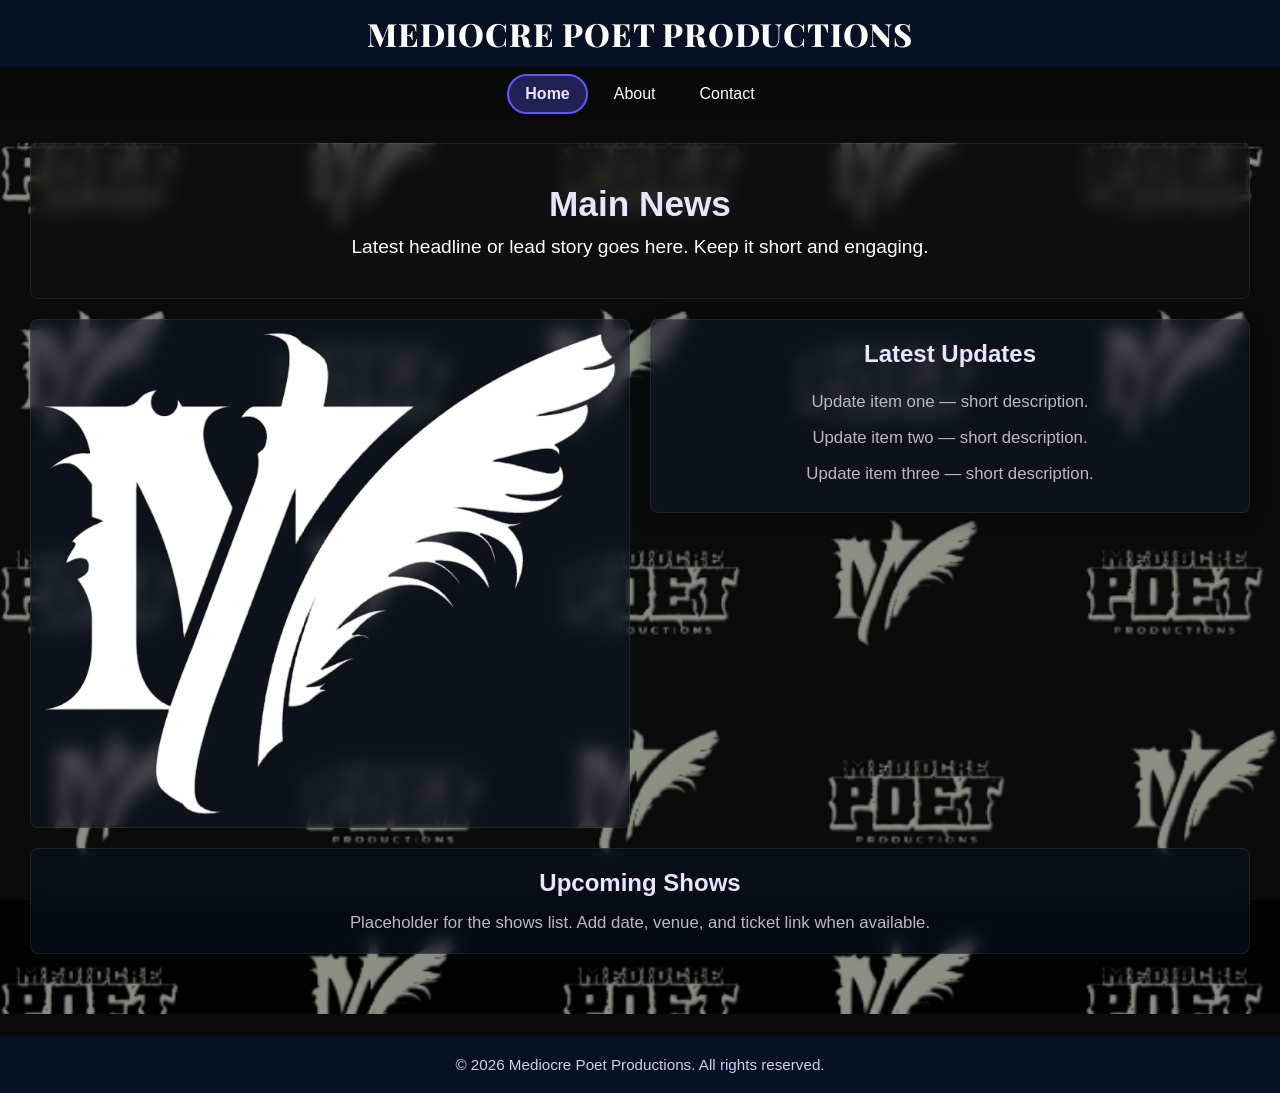
<file: index.html>
<!doctype html>
<html lang="en">

<head>
  <meta charset="UTF-8" />
  <meta name="viewport" content="width=device-width, initial-scale=1.0" />
  <title>Main Page</title>
  <link rel="stylesheet" href="stylesheet.css" />
</head>

<body>
  <header class="site-header">
    <div class="header-inner">
      <h1 class="title"><span class="marquee-text">Mediocre Poet Productions</span></h1>
      <button class="nav-toggle" aria-controls="primary-menu"
        aria-expanded="false" aria-label="Toggle navigation"> ☰ </button>
    </div>
  </header>
    <nav aria-label="Main navigation" class="main-nav" id="site-nav">
      <div class="nav-inner">
        <ul id="primary-menu" class="nav-menu">
          <li><a href="index.html">Home</a></li>
          <li><a href="about.html">About</a></li>
          <li><a href="contact.html">Contact</a></li>
        </ul>
  </div>
</nav>
<main class="page-main">
  <section class="main-news" aria-labelledby="news-heading">
    <h2 id="news-heading">Main News</h2>
    <p>Latest headline or lead story goes here. Keep it short and engaging.</p>
  </section>
<section class="mid-row">
  <div class="logo-block" aria-hidden="false">
    <img src="img/feather-logo.png" alt="MPP logo" class="primary-logo" />
  </div>

  <aside class="latest-updates" aria-labelledby="updates-heading">
    <h3 id="updates-heading">Latest Updates</h3>
    <ul>
      <li>Update item one — short description.</li>
      <li>Update item two — short description.</li>
      <li>Update item three — short description.</li>
    </ul>
  </aside>
</section>
<section class="upcoming-shows" aria-labelledby="shows-heading">
  <h3 id="shows-heading">Upcoming Shows</h3>
  <p>Placeholder for the shows list. Add date, venue, and ticket link when available.</p>
</section>
</main>
<footer class="site-footer">
  <p>&copy; 2026 Mediocre Poet Productions. All rights reserved.</p>
</footer>

<script src="scripts.js" defer></script>
  </body>
</html>
</file>
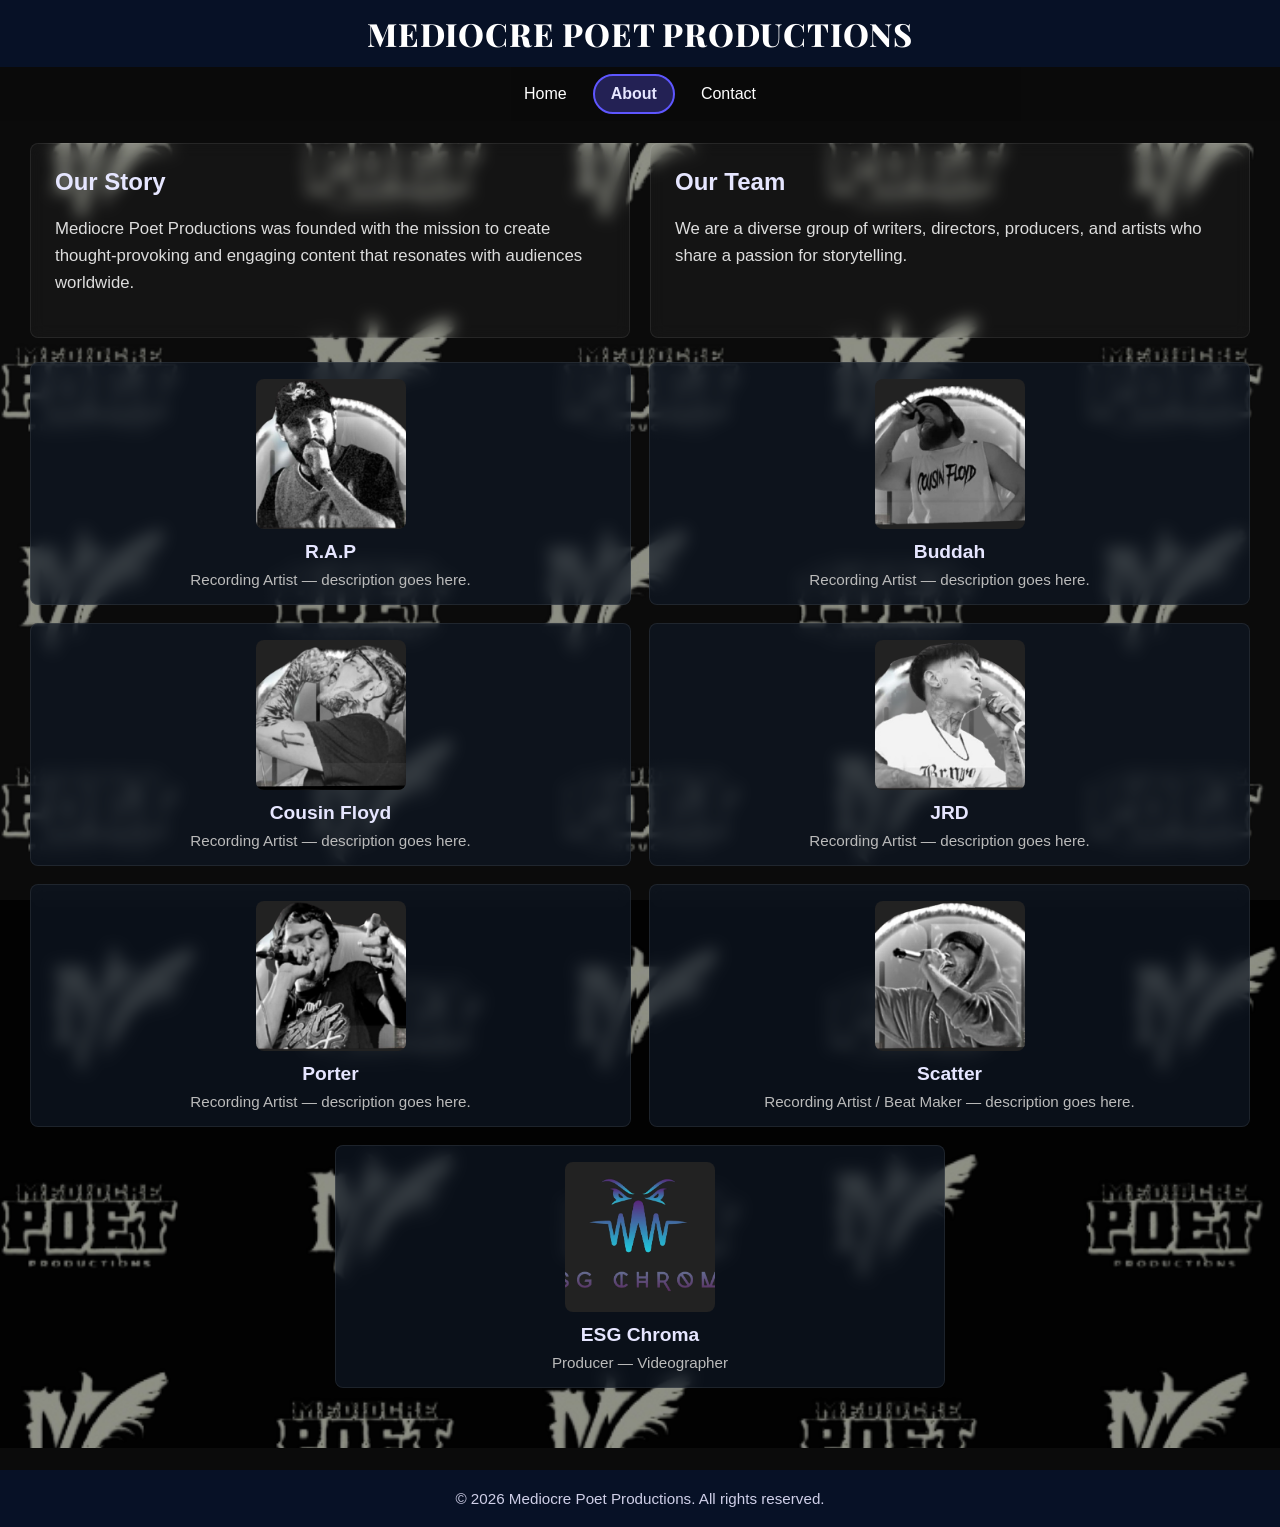
<file: about.html>
<!doctype html>
<html lang="en">

<head>
  <meta charset="UTF-8" />
  <title>Medicocre Poet Productions</title>
  <meta name="viewport" content="width=device-width,initial-scale=1" />
  <link rel="stylesheet" href="stylesheet.css" />
  </head>

<body>
  <header class="site-header">
    <div class="header-inner">
      <h1 class="title">Mediocre Poet Productions</h1> <button class="nav-toggle" aria-controls="primary-menu"
        aria-expanded="false" aria-label="Toggle navigation"> ☰ </button>
    </div>
  </header>
  <nav aria-label="About navigation" class="main-nav" id="site-nav">
    <div class="nav-inner">
      <ul id="primary-menu" class="nav-menu">
        <li><a href="index.html">Home</a></li>
        <li><a href="about.html">About</a></li>
        <li><a href="contact.html">Contact</a></li>
      </ul>
  </div>
</nav>

<main class="about-main">
  <section class="story-section">
    <article class="story-content">
      <h2>Our Story</h2>
      <p>
        Mediocre Poet Productions was founded with the mission to create
        thought-provoking and engaging content that resonates with
        audiences worldwide.
        </p>
    </article>
    
    <article class="team-content">
      <h2>Our Team</h2>
      <p>
        We are a diverse group of writers, directors, producers, and
        artists who share a passion for storytelling.
        </p>
    </article>
    </section>

  <section class="artists-grid" aria-label="Artists">
    <div class="artist-card">
      <img src="img/brad.png" alt="Brad" class="artist-photo" />
      <div class="artist-info">
        <h3>R.A.P</h3>
        <p>Recording Artist — description goes here.</p>
      </div>
    </div>

    <div class="artist-card">
      <img src="img/buddah.png" alt="Buddah" class="artist-photo" />
      <div class="artist-info">
        <h3>Buddah</h3>
        <p>Recording Artist — description goes here.</p>
      </div>
    </div>

    <div class="artist-card">
      <img src="img/cousinFloyd.png" alt="Cousin Floyd" class="artist-photo" />
      <div class="artist-info">
        <h3>Cousin Floyd</h3>
        <p>Recording Artist — description goes here.</p>
      </div>
    </div>

    <div class="artist-card">
      <img src="img/jrd.png" alt="JRD" class="artist-photo" />
      <div class="artist-info">
        <h3>JRD</h3>
        <p>Recording Artist — description goes here.</p>
      </div>
    </div>

    <div class="artist-card">
      <img src="img/porter.png" alt="Porter" class="artist-photo" />
      <div class="artist-info">
        <h3>Porter</h3>
        <p>Recording Artist — description goes here.</p>
      </div>
    </div>

    <div class="artist-card">
      <img src="img/scatter.png" alt="Scatter" class="artist-photo" />
      <div class="artist-info">
        <h3>Scatter</h3>
        <p>Recording Artist / Beat Maker — description goes here.</p>
      </div>
    </div>

    <div class="artist-card">
      <img src="img/esgchroma.png" alt="ESG Chroma" class="artist-photo" />
      <div class="artist-info">
        <h3>ESG Chroma</h3>
        <p>Producer — Videographer</p>
      </div>
    </div>
    </section>
    </main>

<footer class="site-footer">
  <p>&copy; 2026 Mediocre Poet Productions. All rights reserved.</p>
</footer>
<script src="scripts.js" defer></script>
  </body>
</html>
</file>
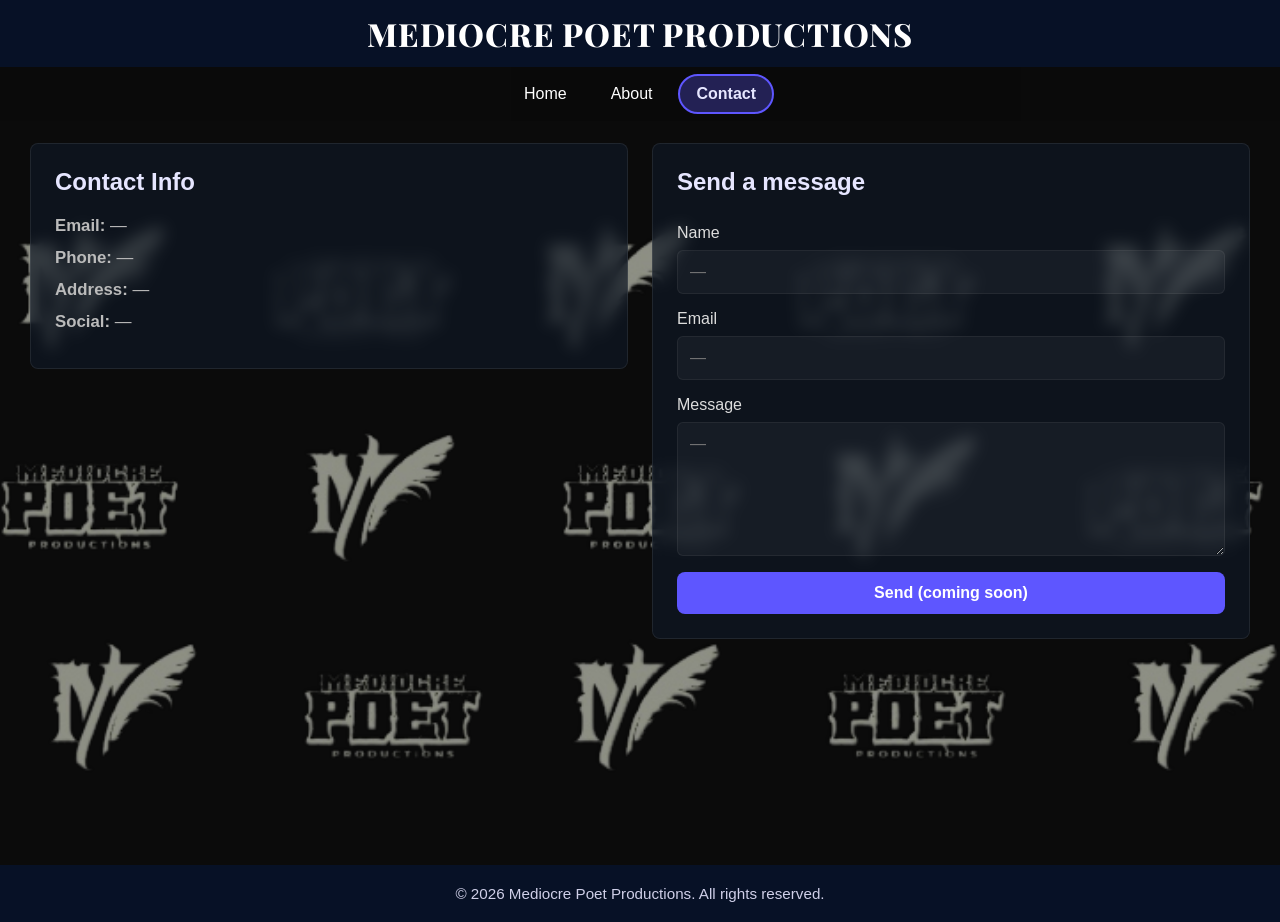
<file: contact.html>
<!doctype html>
<html lang="en">

<head>
  <meta charset="UTF-8" />
  <meta name="viewport" content="width=device-width,initial-scale=1" />
  <title>Mediocre Poet Productions</title>
  <link rel="stylesheet" href="stylesheet.css" />
  </head>

<body>
  <header class="site-header">
    <div class="header-inner">
      <h1 class="title">Mediocre Poet Productions</h1> <button class="nav-toggle" aria-controls="primary-menu"
        aria-expanded="false" aria-label="Toggle navigation"> ☰ </button>
    </div>
  </header>
  <nav aria-label="Contact navigation" class="main-nav" id="site-nav">
    <div class="nav-inner">
      <ul id="primary-menu" class="nav-menu">
        <li><a href="index.html">Home</a></li>
        <li><a href="about.html">About</a></li>
        <li><a href="contact.html">Contact</a></li>
      </ul>
  </div>
</nav>
<main class="contact-main">
  <section class="contact-grid">
    <div class="contact-card">
      <h2>Contact Info</h2>
      <p><strong>Email:</strong> —</p>
      <p><strong>Phone:</strong> —</p>
      <p><strong>Address:</strong> —</p>
      <p><strong>Social:</strong> —</p>
    </div>

    <form class="contact-form" action="#" method="post" aria-label="Contact form">
      <h2>Send a message</h2>
      <label>
        Name
        <input type="text" name="name" placeholder="—" />
      </label>

      <label>
        Email
        <input type="email" name="email" placeholder="—" />
      </label>

      <label>
        Message
        <textarea name="message" rows="6" placeholder="—"></textarea>
      </label>

      <button type="submit" class="btn" disabled>Send (coming soon)</button>
    </form>
  </section>
</main>
<footer class="site-footer">
  <p>&copy; 2026 Mediocre Poet Productions. All rights reserved.</p>
</footer>

<script src="scripts.js" defer></script>
  </body>
</html>
</file>
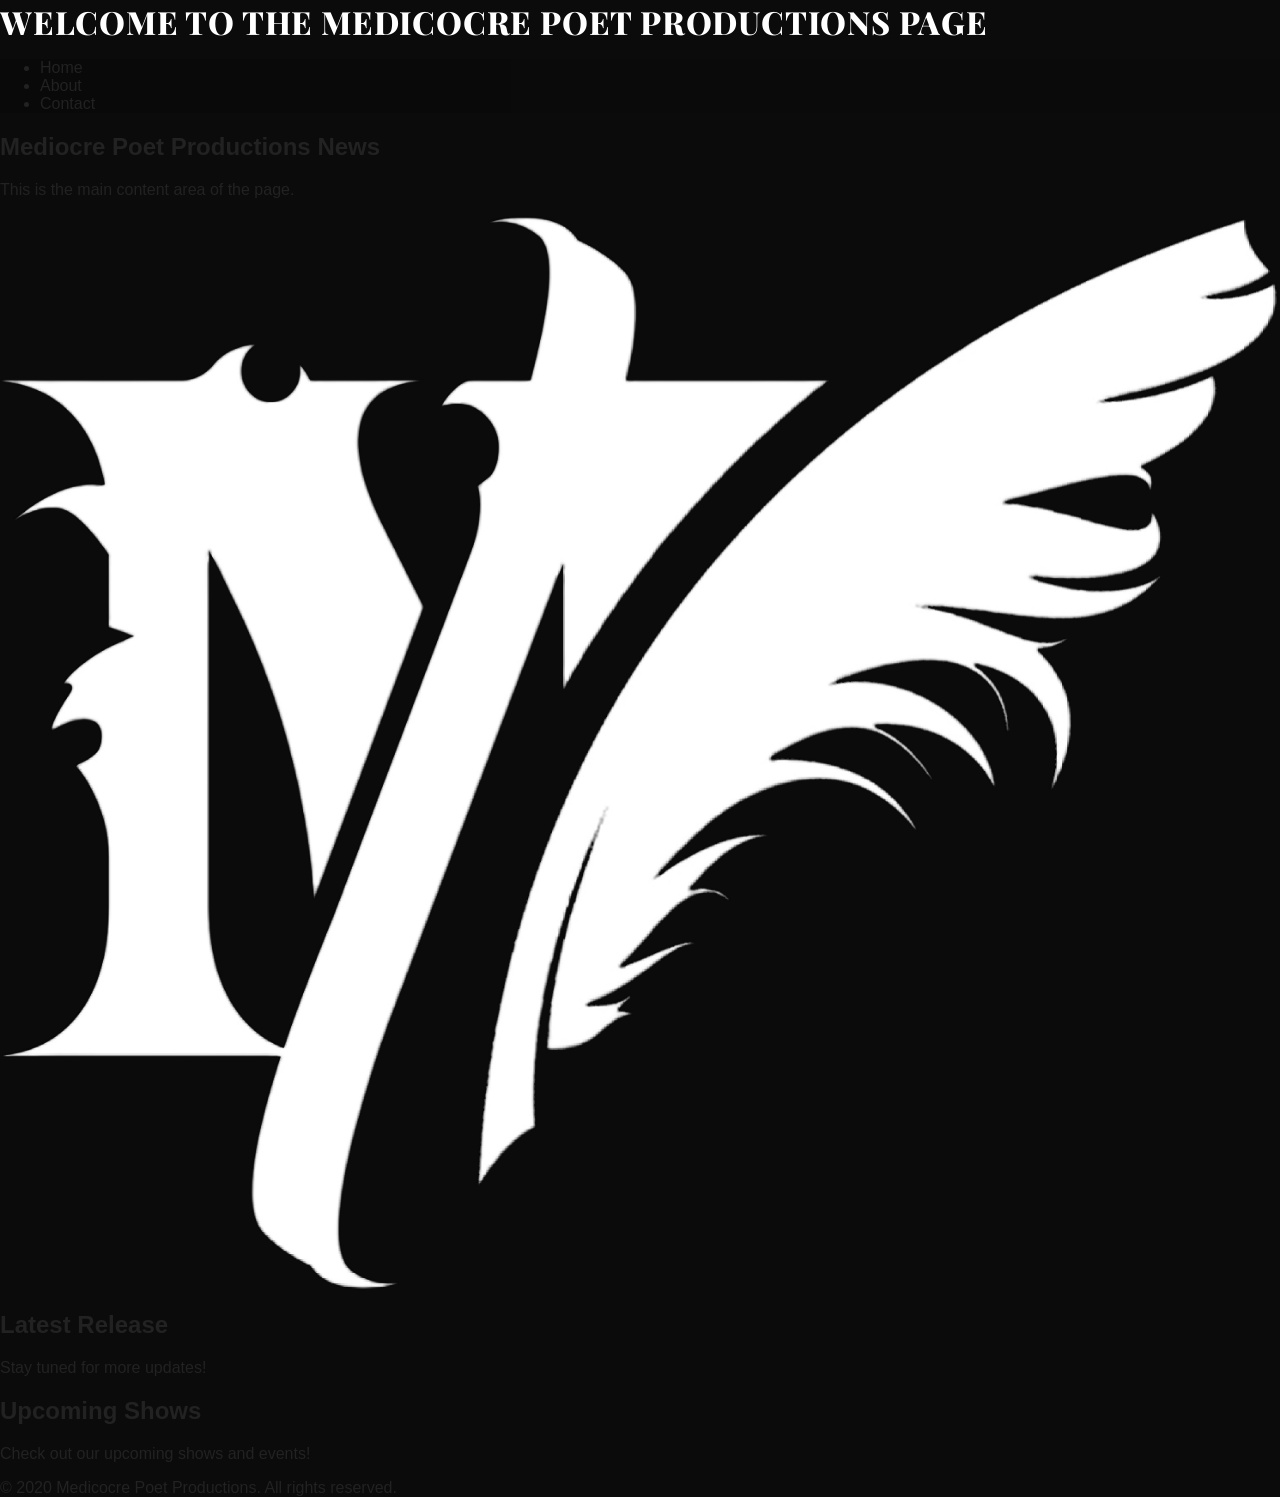
<file: indexmain_page.html>
<!doctype html>
<html lang="en">
  <head>
    <meta charset="UTF-8" />
    <meta name="viewport" content="width=device-width, initial-scale=1.0" />
    <title>Main Page</title>
    <link rel="stylesheet" href="stylesheet.css" />
  </head>
  <body>
    <header>
      <h1 class="title">Welcome to the Medicocre Poet Productions Page</h1>
    </header>
    <nav aria-label="Main navigation" class="main-nav">
      <ul>
        <li><a href="indexmain_page.html">Home</a></li>
        <li><a href="about.html">About</a></li>
        <li><a href="contact.html">Contact</a></li>
      </ul>
    </nav>
    <div class="hero-container">
      <div class="container">
        <main class="main-content">
          <section class="intro">
            <h2>Mediocre Poet Productions News</h2>
            <p>This is the main content area of the page.</p>
          </section>
          <section class="featured-image">
            <img src="img/feather-logo.png" alt="MPP logo" />
          </section>
          <section class="secondary">
            <h2>Latest Release</h2>
            <p>Stay tuned for more updates!</p>
          </section>
          <section class="shows">
            <h2>Upcoming Shows</h2>
            <p>Check out our upcoming shows and events!</p>
          </section>
        </main>
      </div>
    </div>
    <footer class="copyright">
      <p>&copy; 2020 Medicocre Poet Productions. All rights reserved.</p>
    </footer>

    <script src="scripts.js" defer></script>
  </body>
</html>
</file>
<file: stylesheet.css>
@import url('https://fonts.googleapis.com/css2?family=Playfair+Display:wght@700;800;900&display=swap');

/* Reset & base */
* {
  box-sizing: border-box;
}

html,
body {
  height: 100%;
  margin: 0;
  font-family: 'Inter', Arial, sans-serif;
  color: #222;
  background: #0b0b0b;
}

a {
  color: inherit;
  text-decoration: none;
}

img {
  display: block;
  max-width: 100%;
  height: auto;
}

/* Header & nav */
.site-header {
  background: #071126;
  color: #fff;
  position: sticky;
  top: 0;
  z-index: 41;
}

.header-inner {
  width: 100%;
  margin: 0 auto;
  padding: 12px 16px;
  display: flex;
  align-items: center;
  justify-content: center;
  position: relative;
  
}


.title {
  margin: 0;
  font-size: 2rem;
  letter-spacing: 0.8px;
  text-align: center;
  font-family: 'Playfair Display', serif;
  font-weight: 800;
  color: #fff;
  text-transform: uppercase;
  display: inline-block;
  white-space: nowrap;
  animation: marqueeScroll 15s linear infinite;
}


  


.main-nav {
  background: rgba(10, 10, 10, 0.85);
  position: sticky;
  top: 0;
  z-index: 40;
  transition: background 200ms ease, box-shadow 200ms ease;
  width: 100%;
}

.main-nav.scrolled {
  background: rgba(10, 10, 10, 0.98);
  box-shadow: 0 4px 18px rgba(0, 0, 0, 0.5);
}

.nav-inner {
  width: 100%;
  margin: 0 auto;
  padding: 8px 16px;
  display: flex;
  align-items: center;
  justify-content: center;
  gap: 16px;
  position: relative;
}

.brand {
  display: none;
}

.nav-logo {
  width: 46px;
  height: auto;
}

.nav-toggle {
  display: none;
  background: transparent;
  border: none;
  color: #fff;
  font-size: 1.25rem;
  cursor: pointer;
  position: absolute;
  right: 16px;
  top: 50%;
  transform: translateY(-50%);
  z-index: 100;
}

/* Desktop menu - centered */
.nav-menu {
  display: flex;
  gap: 8px;
  list-style: none;
  margin: 0;
  padding: 0;
  position: relative;
}

.nav-menu li {
  position: relative;
}

.nav-menu a {
  display: block;
  padding: 10px 18px;
  color: #fff;
  border-radius: 20px;
  transition: color 200ms ease;
  position: relative;
  z-index: 2;
  font-weight: 500;
}

.nav-menu a:hover,
.nav-menu a:focus {
  color: #dcd6ff;
}

/* Bubble indicator */
.nav-bubble {
  position: absolute;
  background: rgba(94, 86, 255, 0.3);
  border: 2px solid #5e56ff;
  border-radius: 20px;
  height: 40px;
  transition: left 300ms cubic-bezier(0.34, 1.56, 0.64, 1), width 300ms cubic-bezier(0.34, 1.56, 0.64, 1);
  z-index: 1;
  top: 50%;
  transform: translateY(-50%);
  pointer-events: none;
}

.nav-menu.active-set .nav-bubble {
  opacity: 1;
}

.nav-menu li.active a {
  color: #e6e6ff;
  font-weight: 600;
}

/* Content transition overlay - only fades main content, not header/nav */
.content-transition {
  position: absolute;
  top: 0;
  left: 0;
  width: 100%;
  height: 100%;
  background: rgba(7, 17, 34, 0.8);
  backdrop-filter: blur(4px);
  z-index: 100;
  animation: fadeOut 0.5s ease-in-out forwards;
  pointer-events: none;
}

.content-transition.fade-in {
  animation: fadeIn 0.5s ease-in-out forwards;
}

.content-transition.fade-out {
  animation: fadeOut 0.5s ease-in-out forwards;
}

/* Marquee animation for title */
@keyframes marqueeScroll {
  0% {
    transform: translateX(110%);
  }
  100% {
    transform: translateX(-110%);
  }
}






@keyframes fadeIn {
  from {
    opacity: 0;
  }
  to {
    opacity: 1;
  }
}

@keyframes fadeOut {
  from {
    opacity: 1;
  }
  to {
    opacity: 0;
  }
}

/* Main layout */
.page-main {
  width: 100%;
  margin: 22px 0;
  padding: 0 20px 60px;
  position: relative;
  background-image: url(img/background-logo.png.png);
  background-size: cover;
  background-position: center;
  background-repeat: no-repeat;
  min-height: calc(100vh - 200px);
}

.page-main::before {
  content: "";
  position: absolute;
  top: 0;
  left: 0;
  right: 0;
  bottom: 0;
  background-color: rgba(0, 0, 0, 0.85);
  z-index: -1;
  pointer-events: none;
}

/* Index layout */
.main-news {
  background: rgba(17, 17, 17, 0.6);
  color: #fff;
  padding: 40px;
  border-radius: 8px;
  text-align: center;
  margin-bottom: 20px;
  backdrop-filter: blur(8px);
  border: 1px solid rgba(255, 255, 255, 0.08);
}

.main-news h2 {
  margin: 0 0 12px;
  font-size: 2.2rem;
  color: #e6e6ff;
}

.main-news p {
  margin: 0;
  font-size: 1.2rem;
}

.mid-row {
  display: grid;
  grid-template-columns: 1fr 1fr;
  gap: 20px;
  margin-bottom: 20px;
  align-items: start;
}

.primary-logo {
  width: 100%;
  max-width: 100%;
  border-radius: 8px;
  padding: 12px;
  object-fit: contain;
  background: rgba(15, 23, 36, 0.6);
  backdrop-filter: blur(8px);
  border: 1px solid rgba(255, 255, 255, 0.08);
  min-height: 350px;
  display: flex;
  align-items: center;
  justify-content: center;
}

/* Latest updates */
.latest-updates {
  background: rgba(15, 23, 36, 0.6);
  color: #fff;
  padding: 20px;
  border-radius: 8px;
  box-shadow: 0 6px 18px rgba(0, 0, 0, 0.5);
  text-align: center;
  backdrop-filter: blur(8px);
  border: 1px solid rgba(255, 255, 255, 0.08);
}

.latest-updates h3 {
  margin-top: 0;
  margin-bottom: 16px;
  color: #e6e6ff;
  text-align: center;
  font-size: 1.5rem;
}

.latest-updates ul {
  list-style: none;
  padding: 0;
  margin: 0;
}

.latest-updates li {
  padding: 8px 0;
  color: #bbb;
  font-size: 1.05rem;
}

/* Upcoming shows */
.upcoming-shows {
  background: rgba(11, 18, 32, 0.6);
  color: #fff;
  padding: 20px;
  border-radius: 8px;
  text-align: center;
  backdrop-filter: blur(8px);
  border: 1px solid rgba(255, 255, 255, 0.08);
}

.upcoming-shows h3 {
  text-align: center;
  margin-top: 0;
  margin-bottom: 16px;
  color: #e6e6ff;
  font-size: 1.5rem;
}

.upcoming-shows p {
  margin: 0;
  color: #bbb;
  font-size: 1.05rem;
}

/* About page */
.about-main {
  width: 100%;
  margin: 22px 0;
  padding: 0 20px 60px;
  position: relative;
  background-image: url(img/background-logo.png.png);
  background-size: cover;
  background-position: center;
  background-repeat: no-repeat;
  min-height: calc(100vh - 200px);
}

.about-main::before {
  content: "";
  position: absolute;
  top: 0;
  left: 0;
  right: 0;
  bottom: 0;
  background-color: rgba(0, 0, 0, 0.85);
  z-index: -1;
  pointer-events: none;
}

.story-section {
  display: grid;
  grid-template-columns: 1fr 1fr;
  gap: 20px;
  margin-bottom: 24px;
}

.story-content,
.team-content {
  background: rgba(255, 255, 255, 0.04);
  padding: 24px;
  border-radius: 8px;
  color: #ddd;
  backdrop-filter: blur(8px);
  border: 1px solid rgba(255, 255, 255, 0.08);
}

.story-content h2,
.team-content h2 {
  margin-top: 0;
  color: #e6e6ff;
  font-size: 1.5rem;
}

.story-content p,
.team-content p {
  line-height: 1.6;
  font-size: 1.05rem;
}

.artists-grid {
  display: grid;
  grid-template-columns: repeat(3, 1fr);
  gap: 20px;
}

.artist-card {
  display: flex;
  flex-direction: column;
  gap: 12px;
  align-items: center;
  text-align: center;
  padding: 16px;
  background: rgba(15, 23, 36, 0.7);
  border-radius: 8px;
  color: #eee;
  backdrop-filter: blur(8px);
  border: 1px solid rgba(255, 255, 255, 0.08);
}

.artist-photo {
  width: 150px;
  height: 150px;
  object-fit: cover;
  border-radius: 8px;
  background: #222;
}

.artist-info {
  flex: 1;
}

.artist-info h3 {
  margin: 0 0 8px;
  color: #e6e6ff;
  font-size: 1.2rem;
}

.artist-info p {
  margin: 0;
  font-size: 0.95rem;
  color: #bbb;
}

/* Contact page */
.contact-main {
  width: 100%;
  margin: 22px 0;
  padding: 0 20px 60px;
  position: relative;
  background-image: url(img/background-logo.png.png);
  background-size: cover;
  background-position: center;
  background-repeat: no-repeat;
  min-height: calc(100vh - 200px);
}

.contact-main::before {
  content: "";
  position: absolute;
  top: 0;
  left: 0;
  right: 0;
  bottom: 0;
  background-color: rgba(0, 0, 0, 0.85);
  z-index: -1;
  pointer-events: none;
}

.contact-grid {
  display: grid;
  grid-template-columns: 1fr 1fr;
  gap: 24px;
  align-items: start;
}

.contact-card {
  padding: 24px;
  background: rgba(15, 23, 36, 0.7);
  border-radius: 8px;
  color: #eee;
  backdrop-filter: blur(8px);
  border: 1px solid rgba(255, 255, 255, 0.08);
}

.contact-card h2 {
  margin-top: 0;
  margin-bottom: 20px;
  color: #e6e6ff;
  font-size: 1.5rem;
}

.contact-card p {
  margin: 12px 0;
  color: #bbb;
  font-size: 1.05rem;
}

.contact-form {
  padding: 24px;
  background: rgba(15, 23, 36, 0.7);
  border-radius: 8px;
  color: #eee;
  display: flex;
  flex-direction: column;
  gap: 16px;
  backdrop-filter: blur(8px);
  border: 1px solid rgba(255, 255, 255, 0.08);
}

.contact-form h2 {
  margin: 0 0 12px;
  color: #e6e6ff;
  font-size: 1.5rem;
}

.contact-form label {
  display: flex;
  flex-direction: column;
  gap: 8px;
  font-size: 1rem;
  color: #ddd;
}

.contact-form input,
.contact-form textarea {
  padding: 12px;
    border-radius: 6px;
  border: 1px solid rgba(255, 255, 255, 0.06);
  background: rgba(255, 255, 255, 0.04);
  color: #fff;
  font-family: inherit;
  font-size: 1rem;
  transition: border-color 160ms, background 160ms;
}

.contact-form input:focus,
.contact-form textarea:focus {
  outline: none;
  border-color: rgba(255, 255, 255, 0.2);
  background: rgba(255, 255, 255, 0.08);
}

.btn {
  display: inline-block;
  padding: 12px 16px;
  background: #5e56ff;
  color: #fff;
  border-radius: 8px;
  border: none;
  cursor: not-allowed;
  font-weight: 600;
  font-size: 1rem;
  transition: background 200ms;
}

/* Footer */
.site-footer {
  padding: 20px 0;
  text-align: center;
  color: #cfcfe8;
  background: #071126;
  width: 100%;
}

.site-footer p {
  margin: 0;
  font-size: 0.95rem;
}

/* Mobile responsive - Small phones (320px - 480px) */
@media (max-width: 480px) {
  
  .main-nav {
    position: sticky;
    top: 56px;
    z-index: 40;
  }

  
  .header-inner {
    padding: 16px;
  }
  .title {
    font-size: 1.3rem;
    padding-right: 60px;
    display: flex;
    white-space: nowrap;
  overflow: hidden;
  flex: 1;
  max-width: 100%;
    
  overflow: hidden;
  flex: 1;
  max-width: 100%;
  }

.marquee-text {
    flex-shrink: 0;
    margin-right: 1rem;
  }

  .nav-menu {
    position: fixed;
    top: 56px;
    right: 16px;
    background: rgba(4, 6, 10, 0.98);
    padding: 12px;
    border-radius: 8px;
    flex-direction: column;
    gap: 8px;
    display: none;
    min-width: 140px;
    z-index: 50;
  }

  .nav-menu.open {
    display: flex;
  }

  .nav-bubble {
    display: none;
  }

  .nav-toggle {
    display: block;
    font-size: 1.75rem;           /* Larger icon */
    padding: 8px 12px;
    background: rgba(94, 86, 255, 0.2);
    border: 1px solid rgba(255, 255, 255, 0.3);
    border-radius: 6px;
    z-index: 100;
  }

  .mid-row {
    grid-template-columns: 1fr;
    gap: 16px;
  }

  .primary-logo {
    max-width: 100%;
    min-height: 250px;
  }

  .main-news {
    padding: 20px;
  }

  .main-news h2 {
    font-size: 1.3rem;
  }

  .latest-updates h3,
  .upcoming-shows h3 {
    font-size: 1.1rem;
  }

  .story-section {
    grid-template-columns: 1fr;
    gap: 16px;
  }

  .artists-grid {
    grid-template-columns: 1fr;
  }

  .artist-card {
    flex-direction: column;
    align-items: center;
    text-align: center;
  }

  .artist-photo {
    width: 120px;
    height: 120px;
  }

  .contact-grid {
    grid-template-columns: 1fr;
  }

  .page-main,
  .about-main,
  .contact-main {
    margin: 16px 0;
    padding: 0 12px 40px;
  }
}

/* Tablets (481px - 768px) */
@media (min-width: 481px) and (max-width: 768px) {
  .main-nav {
    position: sticky;
    top: 56px;
    z-index: 40;
  }
  .title {
    font-size: 1.5rem;
    padding-right: 50px;
    display: flex;
    white-space: nowrap;
  overflow: hidden;
  flex: 1;
  max-width: 100%;
    
  overflow: hidden;
  flex: 1;
  max-width: 100%;
  }

  .nav-menu {
    position: fixed;
    top: 64px;
    right: 16px;
    background: rgba(7, 10, 18, 0.98);
    padding: 12px;
    border-radius: 8px;
    flex-direction: column;
    gap: 8px;
    display: none;
    min-width: 160px;
    z-index: 50;
  }

  .nav-menu.open {
    display: flex;
  }

  .nav-bubble {
    display: none;
  }

  .nav-toggle {
    display: block;
    font-size: 1.75rem;
    padding: 8px 12px;
    background: rgba(94, 86, 255, 0.2);
    border: 1px solid rgba(255, 255, 255, 0.3);
    border-radius: 6px;
    z-index: 100;
  }

  .mid-row {
    grid-template-columns: 1fr;
  }

  .primary-logo {
    max-width: 100%;
    min-height: 300px;
  }

  .story-section {
    grid-template-columns: 1fr;
  }

  .artists-grid {
    grid-template-columns: repeat(2, 1fr);
  }

  .artist-photo {
    width: 130px;
    height: 130px;
  }

  .contact-grid {
    grid-template-columns: 1fr;
  }

  .page-main,
  .about-main,
  .contact-main {
    width: 100%;
    margin: 16px 0;
    padding: 0 16px 40px;
  }
}

/* Desktop (769px - 1440px) */
@media (min-width: 769px) and (max-width: 1440px) {
  .title {
    font-size: 2rem;
  }

  .nav-toggle {
    display: none;
  }

  .nav-menu {
    display: flex;
  }

  .nav-bubble {
    display: block;
  }

  .mid-row {
    grid-template-columns: 1fr 1fr;
    gap: 20px;
  }

  .primary-logo {
    min-height: 400px;
  }

  .story-section {
    grid-template-columns: 1fr 1fr;
  }

  .artists-grid {
    grid-template-columns: repeat(2, 1fr);
  }

  .contact-grid {
    grid-template-columns: 1fr 1fr;
  }

  .page-main,
  .about-main,
  .contact-main {
    width: 100%;
    margin: 22px 0;
    padding: 0 30px 60px;
  }
}

/* Ultra-wide screens (1441px and above) - 40" TV & Large Monitors */
@media (min-width: 1441px) {
  .title {
    font-size: 2.4rem;
  }

  .page-main,
  .about-main,
  .contact-main {
    width: 100%;
    margin: 22px 0;
    padding: 0 40px 60px;
    min-height: calc(100vh - 180px);
  }

  .main-news {
    padding: 50px 40px;
    margin-bottom: 30px;
  }

  .main-news h2 {
    font-size: 2.5rem;
  }

  .mid-row {
    grid-template-columns: 1fr 1.2fr;
    gap: 30px;
    margin-bottom: 30px;
  }

  .primary-logo {
    min-height: 500px;
    padding: 20px;
  }

  .latest-updates {
    padding: 28px;
  }

  .latest-updates h3 {
    font-size: 1.8rem;
  }

  .latest-updates li {
    font-size: 1.1rem;
    padding: 12px 0;
  }

  .upcoming-shows {
    padding: 28px;
  }

  .upcoming-shows h3 {
    font-size: 1.8rem;
  }

  .story-section {
    grid-template-columns: 1fr 1fr;
    gap: 30px;
    margin-bottom: 30px;
  }

  .story-content,
  .team-content {
    padding: 32px;
  }

  .story-content h2,
  .team-content h2 {
    font-size: 1.8rem;
  }

  .artists-grid {
    grid-template-columns: repeat(3, 1fr);
    gap: 24px;
  }

  .artist-card {
    padding: 20px;
  }

  .artist-photo {
    width: 180px;
    height: 180px;
  }

  .artist-info h3 {
    font-size: 1.3rem;
  }

  .contact-grid {
    grid-template-columns: 1fr 1fr;
    gap: 30px;
  }

  .contact-card,
  .contact-form {
    padding: 32px;
  }

  .contact-card h2,
  .contact-form h2 {
    font-size: 1.8rem;
  }

  .contact-form label {
    font-size: 1.1rem;
  }

  .contact-form input,
  .contact-form textarea {
    padding: 14px;
    font-size: 1.05rem;
  }

  .btn {
    padding: 14px 20px;
    font-size: 1.1rem;
  }
}

/* Updated artists-grid to center odd items on last row */

@media (min-width: 1441px) {
  .artists-grid {
    display: grid;
    grid-template-columns: repeat(3, 1fr);
    gap: 24px;
  }

  /* If 1 item on last row, place in middle column */
  .artist-card:nth-child(3n+1):nth-last-child(1) {
    grid-column: 2;
  }

  /* If 2 items on last row, they stay in columns 1-2 (left-centered) */
  .artist-card:nth-child(3n+1):nth-last-child(2),
  .artist-card:nth-child(3n+2):nth-last-child(1) {
    /* Keep default positioning */
  }
}

@media (min-width: 769px) and (max-width: 1440px) {
  .artists-grid {
    display: grid;
    grid-template-columns: repeat(2, 1fr);
    gap: 18px;
  }

  /* If 1 item on last row, place in middle */
  .artist-card:nth-child(2n+1):nth-last-child(1) {
    grid-column: 1 / span 2;
    width: 50%;
    margin: 0 auto;
  }
}

@media (max-width: 768px) {
  .artists-grid {
    grid-template-columns: 1fr;
  }

  .artist-card:nth-last-child(1) {
    /* Single column, no centering needed */
  }
}
</file>
